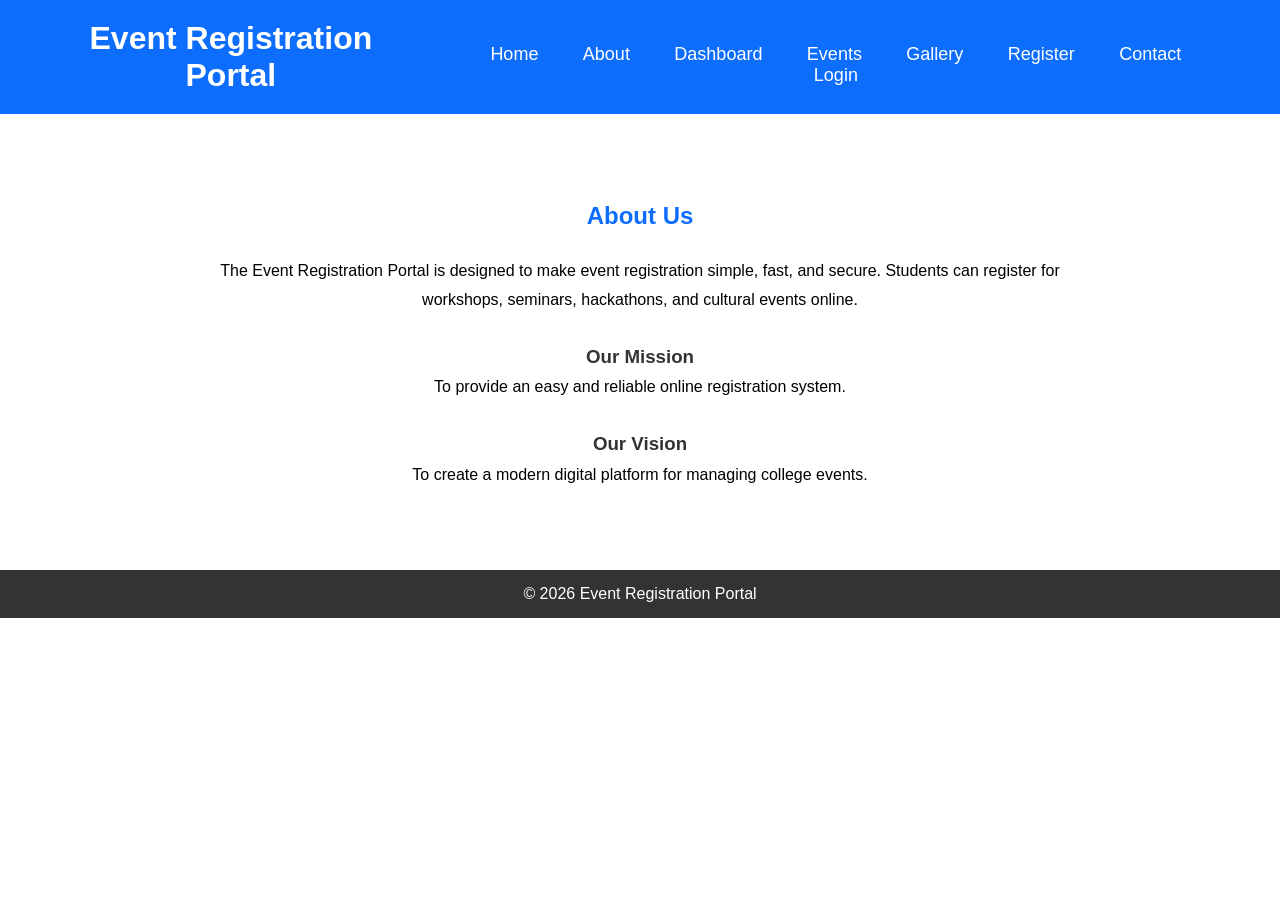
<file: about.html>
<!DOCTYPE html>
<html lang="en">
<head>
    <meta charset="UTF-8">
    <meta name="viewport" content="width=device-width, initial-scale=1.0">
    <title>About - Event Registration Portal</title>
    <link rel="stylesheet" href="style.css">
</head>
<body>
    

<header>
    <h1>Event Registration Portal</h1>

    <nav>
        <a href="index.html">Home</a>
        <a href="about.html">About</a>
        <a href="dashboard.html">Dashboard</a>
        <a href="events.html">Events</a>
        <a href="gallery.html">Gallery</a>
        <a href="register.html">Register</a>
        <a href="contact.html">Contact</a>
        <a href="login.html">Login</a>
    </nav>
</header>

<section class="about">
    <h2>About Us</h2>

    <p>
        The Event Registration Portal is designed to make event registration
        simple, fast, and secure. Students can register for workshops,
        seminars, hackathons, and cultural events online.
    </p>

    <h3>Our Mission</h3>
    <p>To provide an easy and reliable online registration system.</p>

    <h3>Our Vision</h3>
    <p>To create a modern digital platform for managing college events.</p>
</section>

<footer>
    <p>&copy; 2026 Event Registration Portal</p>
</footer>

</body>
</html>
</file>
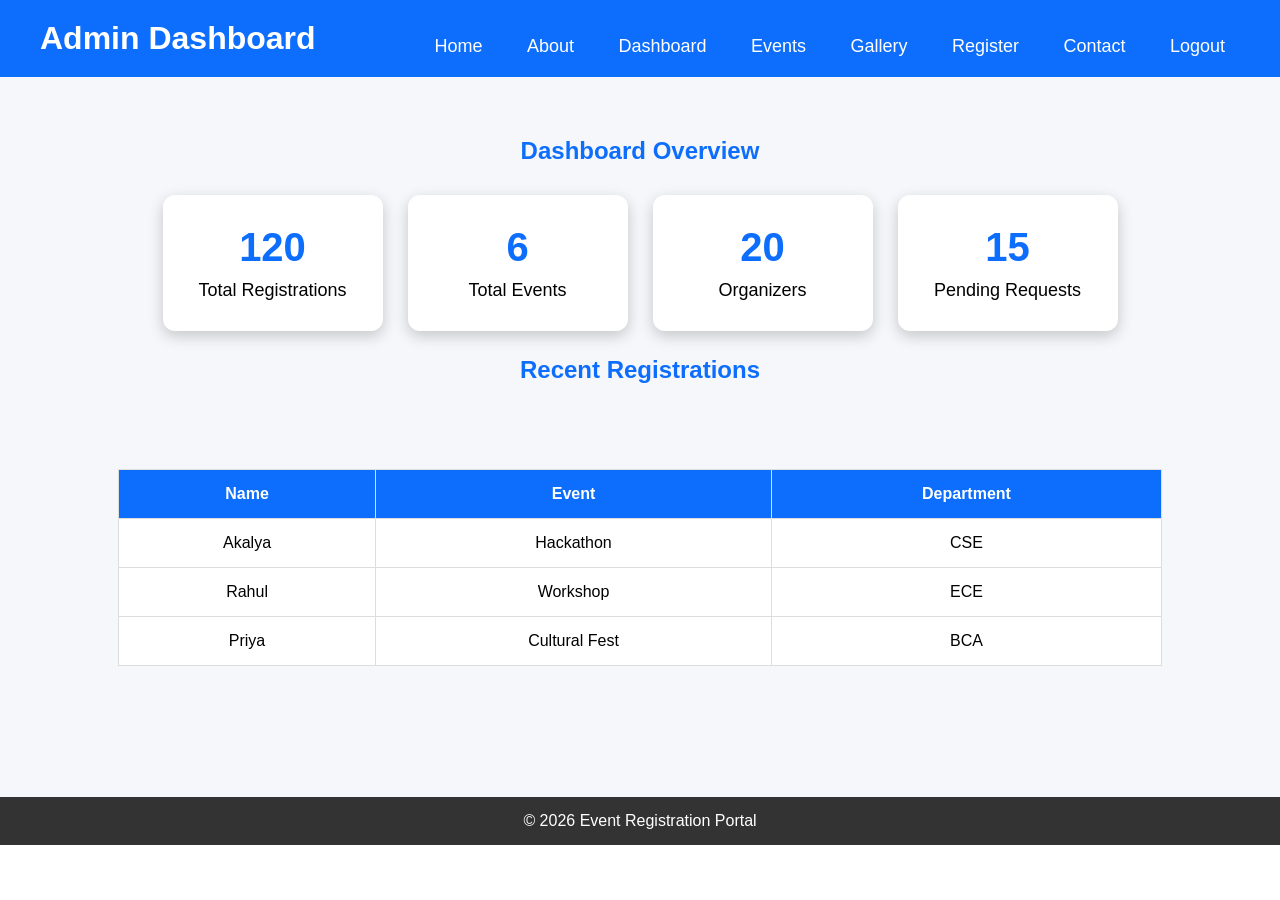
<file: dashboard.html>
<!DOCTYPE html>
<html lang="en">
<head>
    <meta charset="UTF-8">
    <meta name="viewport" content="width=device-width, initial-scale=1.0">
    <title>Admin Dashboard</title>
    <link rel="stylesheet" href="style.css">
</head>
<body>

<header>
    <h1>Admin Dashboard</h1>

  <nav>
    <a href="index.html">Home</a>
    <a href="about.html">About</a>
    <a href="dashboard.html">Dashboard</a>
    <a href="events.html">Events</a>
    <a href="gallery.html">Gallery</a>
    <a href="register.html">Register</a>
    <a href="contact.html">Contact</a>
    <a href="login.html">Logout</a>
</nav>
</header>

<section class="dashboard">

<h2>Dashboard Overview</h2>

<div class="dashboard-cards">

<div class="dashboard-card">
<h3>120</h3>
<p>Total Registrations</p>
</div>

<div class="dashboard-card">
<h3>6</h3>
<p>Total Events</p>
</div>

<div class="dashboard-card">
<h3>20</h3>
<p>Organizers</p>
</div>

<div class="dashboard-card">
<h3>15</h3>
<p>Pending Requests</p>
</div>

<h2>Recent Registrations</h2>

    <table class="dashboard-table">
        <tr>
            <th>Name</th>
            <th>Event</th>
            <th>Department</th>
        </tr>

        <tr>
            <td>Akalya</td>
            <td>Hackathon</td>
            <td>CSE</td>
        </tr>

        <tr>
            <td>Rahul</td>
            <td>Workshop</td>
            <td>ECE</td>
        </tr>

        <tr>
            <td>Priya</td>
            <td>Cultural Fest</td>
            <td>BCA</td>
        </tr>
    </table>




</section>


<footer>
<p>&copy; 2026 Event Registration Portal</p>
</footer>

</body>
</html>
</file>
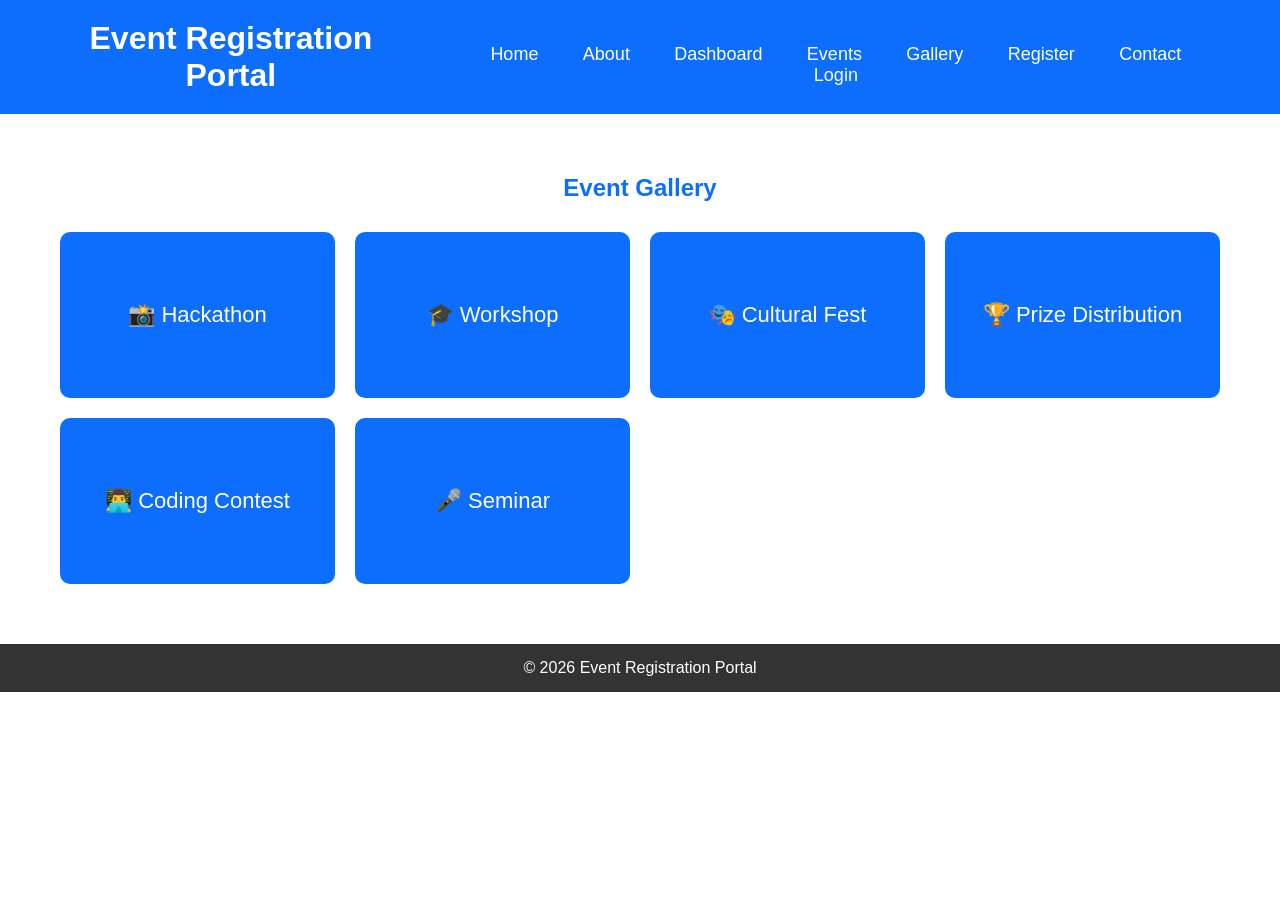
<file: gallery.html>
<!DOCTYPE html>
<html lang="en">
<head>
    <meta charset="UTF-8">
    <meta name="viewport" content="width=device-width, initial-scale=1.0">
    <title>Gallery</title>
    <link rel="stylesheet" href="style.css">
</head>
<body>

<header>
    <h1>Event Registration Portal</h1>

    <nav>
        <a href="index.html">Home</a>
        <a href="about.html">About</a>
        <a href="dashboard.html">Dashboard</a>
        <a href="events.html">Events</a>
        <a href="gallery.html">Gallery</a>
        <a href="register.html">Register</a>
        <a href="contact.html">Contact</a>
        <a href="login.html">Login</a>
    </nav>
</header>

<section class="gallery">

<h2>Event Gallery</h2>

<div class="gallery-grid">

<div class="gallery-item">📸 Hackathon</div>

<div class="gallery-item">🎓 Workshop</div>

<div class="gallery-item">🎭 Cultural Fest</div>

<div class="gallery-item">🏆 Prize Distribution</div>

<div class="gallery-item">👨‍💻 Coding Contest</div>

<div class="gallery-item">🎤 Seminar</div>

</div>

</section>

<footer>
<p>&copy; 2026 Event Registration Portal</p>
</footer>

</body>
</html>
</file>
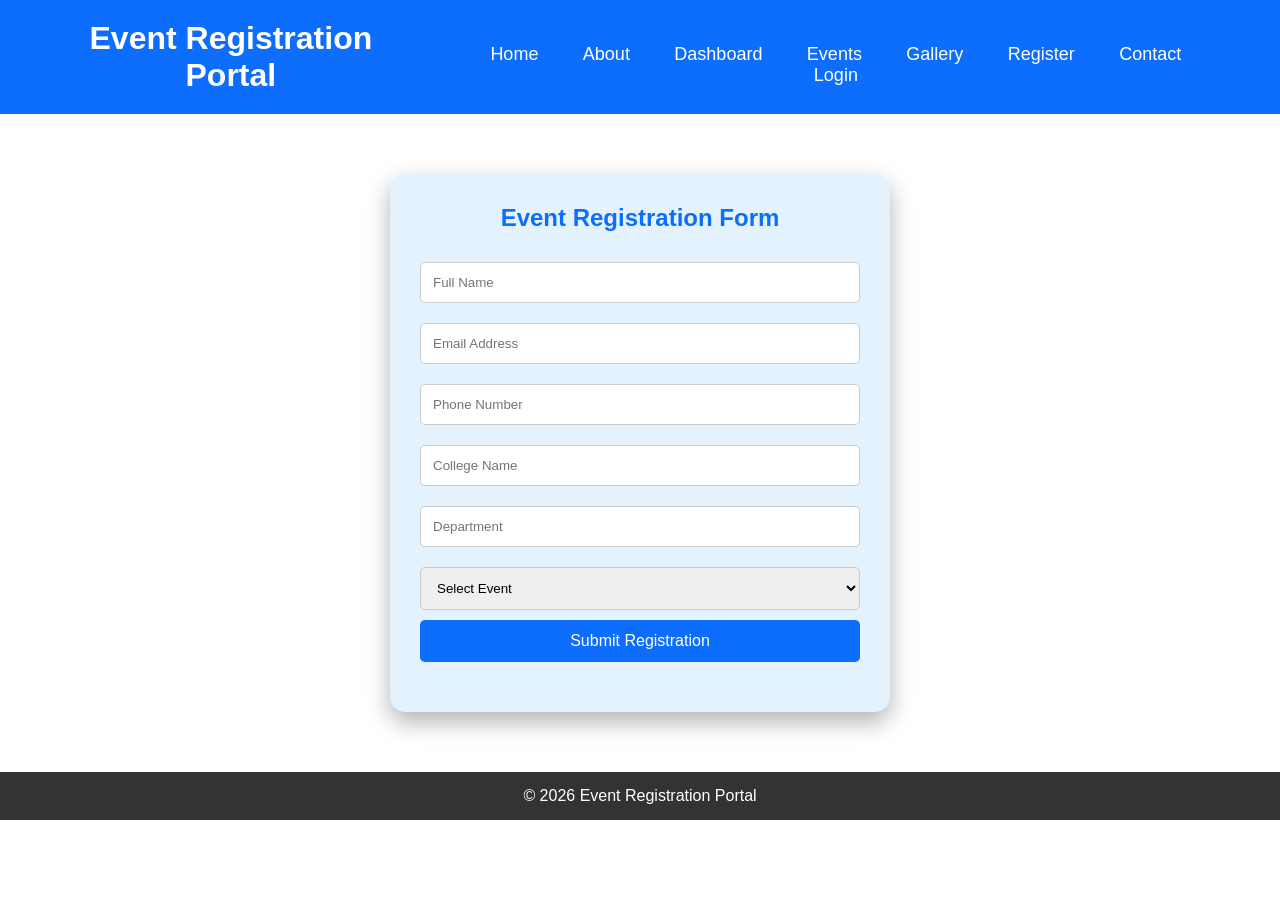
<file: register.html>
<!DOCTYPE html>
<html lang="en">
<head>
    <meta charset="UTF-8">
    <meta name="viewport" content="width=device-width, initial-scale=1.0">
    <title>Register - Event Registration Portal</title>

    <link rel="stylesheet" href="style.css">
</head>

<body>

<header>
    <h1>Event Registration Portal</h1>

    <nav>
        <a href="index.html">Home</a>
        <a href="about.html">About</a>
        <a href="dashboard.html">Dashboard</a>
        <a href="events.html">Events</a>
        <a href="gallery.html">Gallery</a>
        <a href="register.html">Register</a>
        <a href="contact.html">Contact</a>
        <a href="login.html">Login</a>
    </nav>
</header>

<section class="register-section">

    <h2>Event Registration Form</h2>

    <form id="registrationForm" action="register.php" method="POST">

        <input
            type="text"
            id="name"
            name="name"
            placeholder="Full Name"
            required
        >

        <input
            type="email"
            id="email"
            name="email"
            placeholder="Email Address"
            required
        >

        <input
            type="tel"
            id="phone"
            name="phone"
            placeholder="Phone Number"
            required
        >

        <input
            type="text"
            id="college"
            name="college"
            placeholder="College Name"
            required
        >

        <input
            type="text"
            id="department"
            name="department"
            placeholder="Department"
            required
        >

        <select id="event" name="event" required>
            <option value="">Select Event</option>
            <option value="Hackathon">Hackathon</option>
            <option value="Workshop">Workshop</option>
            <option value="Cultural Fest">Cultural Fest</option>
        </select>

        <button type="submit">Submit Registration</button>

    </form>

    <p id="successMessage"></p>

</section>

<footer>
    <p>&copy; 2026 Event Registration Portal</p>
</footer>

<script src="script.js"></script>

</body>
</html>
</file>
<file: style.css>
*{
    margin:0;
    padding:0;
    box-sizing:border-box;
}

body{
    font-family:Arial,sans-serif;
}

header{
    background:#0d6efd;
    color:white;
    padding:20px;
    text-align:center;
}

nav{
    margin-top:15px;
}

nav a{
    color:white;
    text-decoration:none;
    margin:15px;
    font-size:18px;
}

nav a:hover{
    color:yellow;
}

.hero{
    height:80vh;
    display:flex;
    flex-direction:column;
    justify-content:center;
    align-items:center;
    background:#f2f2f2;
}

.hero h2{
    font-size:40px;
    margin-bottom:20px;
}

.hero p{
    font-size:20px;
    margin-bottom:30px;
}

.btn{
    background:#0d6efd;
    color:white;
    padding:12px 25px;
    text-decoration:none;
    border-radius:5px;
}

.btn:hover{
    background:#084298;
}

footer{
    background:#333;
    color:white;
    text-align:center;
    padding:15px;
}
.events,
.why{
    padding:60px 20px;
    text-align:center;
}

.event-container,
.features{
    display:flex;
    justify-content:center;
    gap:20px;
    flex-wrap:wrap;
    margin-top:30px;
}

.card,
.feature{
    background:white;
    width:250px;
    padding:20px;
    border-radius:10px;
    box-shadow:0 0 10px rgba(0,0,0,0.2);
}

.card:hover,
.feature:hover{
    transform:scale(1.05);
    transition:0.3s;
}
.about{
    max-width:900px;
    margin:60px auto;
    padding:20px;
    line-height:1.8;
    text-align:center;
}

.about h2{
    color:#0d6efd;
    margin-bottom:20px;
}

.about h3{
    margin-top:25px;
    color:#333;
}

.events-page{
    padding:60px 20px;
    text-align:center;
}

.events-page h2{
    color:#0d6efd;
    margin-bottom:40px;
}

.card{
    background:white;
    width:300px;
    padding:25px;
    border-radius:10px;
    box-shadow:0 0 15px rgba(0,0,0,0.2);
}

.card h3{
    color:#0d6efd;
    margin-bottom:15px;
}

.card p{
    margin:10px 0;
}

.card .btn{
    display:inline-block;
    margin-top:15px;
}
.register-section{
    max-width:500px;
    margin:50px auto;
    padding:30px;
    background:white;
    border-radius:10px;
    box-shadow:0 0 15px rgba(0,0,0,0.2);
}

.register-section h2{
    text-align:center;
    color:#0d6efd;
    margin-bottom:20px;
}

.register-section input,
.register-section select{
    width:100%;
    padding:12px;
    margin:10px 0;
    border:1px solid #ccc;
    border-radius:5px;
}

.register-section button{
    width:100%;
    padding:12px;
    background:#0d6efd;
    color:white;
    border:none;
    border-radius:5px;
    cursor:pointer;
    font-size:16px;
}

.register-section button:hover{
    background:#084298;
}

#successMessage{
    text-align:center;
    color:green;
    margin-top:20px;
    font-weight:bold;
}
.contact{
    max-width:700px;
    margin:50px auto;
    padding:30px;
    background:white;
    border-radius:10px;
    box-shadow:0 0 15px rgba(0,0,0,0.2);
}

.contact h2{
    text-align:center;
    color:#0d6efd;
    margin-bottom:20px;
}

.contact-info{
    margin-bottom:30px;
    line-height:2;
}

.contact input,
.contact textarea{
    width:100%;
    padding:12px;
    margin:10px 0;
    border:1px solid #ccc;
    border-radius:5px;
}

.contact button{
    width:100%;
    padding:12px;
    background:#0d6efd;
    color:white;
    border:none;
    border-radius:5px;
    cursor:pointer;
    font-size:16px;
}

.contact button:hover{
    background:#084298;
}

#contactMessage{
    text-align:center;
    color:green;
    margin-top:20px;
    font-weight:bold;
}

.login-section{
    max-width:400px;
    margin:60px auto;
    padding:30px;
    background:white;
    border-radius:10px;
    box-shadow:0 0 15px rgba(0,0,0,0.2);
}

.login-section h2{
    text-align:center;
    color:#0d6efd;
    margin-bottom:20px;
}

.login-section input{
    width:100%;
    padding:12px;
    margin:10px 0;
    border:1px solid #ccc;
    border-radius:5px;
}

.login-section button{
    width:100%;
    padding:12px;
    background:#0d6efd;
    color:white;
    border:none;
    border-radius:5px;
    cursor:pointer;
    font-size:16px;
}

.login-section button:hover{
    background:#084298;
}

#loginMessage{
    text-align:center;
    margin-top:20px;
    font-weight:bold;
}
.dashboard{
    text-align:center;
    padding:50px;
}

.dashboard-cards{
    display:flex;
    justify-content:center;
    gap:20px;
    flex-wrap:wrap;
    margin-top:30px;
}

.dash-card{
    width:220px;
    background:white;
    padding:30px;
    border-radius:10px;
    box-shadow:0 0 15px rgba(0,0,0,0.2);
}

.dash-card h3{
    color:#0d6efd;
}

.dash-card p{
    font-size:32px;
    font-weight:bold;
    margin-top:10px;
}
header{
    background:#0d6efd;
    color:white;
    padding:20px 40px;
    display:flex;
    justify-content:space-between;
    align-items:center;
    position:sticky;
    top:0;
    z-index:1000;
}

header h1{
    font-size:32px;
}

nav a{
    color:white;
    text-decoration:none;
    margin-left:25px;
    font-size:18px;
    transition:0.3s;
}

nav a:hover{
    color:#ffd700;
}
.hero{
    height:90vh;
    background:
        linear-gradient(rgba(0,0,0,.55), rgba(0,0,0,.55)),
        url("../image/banner1.jpg");

    background-size:cover;
    background-position:center;

    display:flex;
    flex-direction:column;
    justify-content:center;
    align-items:center;

    color:white;
    text-align:center;
}

.hero h2{
    font-size:60px;
}

.hero p{
    font-size:24px;
}
.card img{
    width:100%;
    height:180px;
    object-fit:cover;
    border-radius:8px;
}
.card{
    transition:0.4s;
}

.card:hover{
    transform:translateY(-10px);
}

.btn{
    transition:0.3s;
}

.btn:hover{
    transform:scale(1.05);
}

.stats{
    display:flex;
    justify-content:center;
    gap:50px;
    padding:60px;
    background:white;
}

.stat{
    text-align:center;
}

.stat h2{
    color:#0d6efd;
    font-size:42px;
}
.login-page{
    background: linear-gradient(rgba(0,0,0,0.5), rgba(0,0,0,0.5)),
                url("../image/log.jpg");
    background-size: cover;
    background-position: center;
    background-repeat: no-repeat;
    min-height: 100vh;

    display: flex;
    flex-direction: column;
}

.login-section{
    width:400px;
    margin:auto;
    padding:30px;
    background:rgba(255,255,255,0.95);
    border-radius:15px;
    box-shadow:0 10px 25px rgba(0,0,0,.3);
}


footer{
    background:#333;
    color:white;
    text-align:center;
    padding:15px;
    margin-top:auto;
}
.register-section{
    max-width:500px;
    margin:60px auto;
    padding:30px;
    background-color:#e3f2fd; /* Light Blue */
    border-radius:15px;
    box-shadow:0 10px 25px rgba(0,0,0,0.3);
}
.contact{
    max-width:700px;
    margin:60px auto;
    padding:30px;
    background-color:#f1f8e9; /* Light Green */
    border-radius:15px;
    box-shadow:0 10px 25px rgba(0,0,0,0.3);
}
.gallery{
    padding:60px;
    text-align:center;
}

.gallery h2{
    color:#0d6efd;
    margin-bottom:30px;
}

.gallery-grid{
    display:grid;
    grid-template-columns:repeat(auto-fit,minmax(220px,1fr));
    gap:20px;
}

.gallery-item{
    background:#0d6efd;
    color:white;
    padding:70px 20px;
    border-radius:10px;
    font-size:22px;
    transition:.3s;
}

.gallery-item:hover{
    transform:scale(1.05);
    background:#084298;
}
.testimonials{
    padding:60px 20px;
    text-align:center;
    background:#f8f9fa;
}

.testimonials h2{
    color:#0d6efd;
    margin-bottom:30px;
}

.testimonial-container{
    display:flex;
    justify-content:center;
    gap:20px;
    flex-wrap:wrap;
}

.testimonial-card{
    width:300px;
    background:white;
    padding:20px;
    border-radius:10px;
    box-shadow:0 5px 15px rgba(0,0,0,0.2);
}

.testimonial-card h4{
    color:#0d6efd;
    margin-top:15px;
}
.faq{
    padding:60px 20px;
}

.faq h2{
    text-align:center;
    color:#0d6efd;
    margin-bottom:30px;
}

.faq-item{
    max-width:800px;
    margin:20px auto;
    padding:20px;
    background:white;
    border-left:5px solid #0d6efd;
    box-shadow:0 5px 10px rgba(0,0,0,.1);
}
.dashboard{
    padding:60px;
    text-align:center;
    background:#f5f7fa;
    min-height:80vh;
}

.dashboard h2{
    color:#0d6efd;
    margin-bottom:30px;
}

.dashboard-cards{
    display:flex;
    justify-content:center;
    gap:25px;
    flex-wrap:wrap;
}

.dashboard-card{
    width:220px;
    padding:30px;
    background:white;
    border-radius:12px;
    box-shadow:0 5px 15px rgba(0,0,0,0.2);
    transition:0.3s;
}

.dashboard-card:hover{
    transform:translateY(-8px);
}

.dashboard-card h3{
    font-size:40px;
    color:#0d6efd;
}

.dashboard-card p{
    margin-top:10px;
    font-size:18px;
}
.featured-events{
    padding:60px 20px;
    text-align:center;
    background:#f8f9fa;
}

.featured-events h2{
    color:#0d6efd;
    margin-bottom:30px;
}

.event-container{
    display:flex;
    justify-content:center;
    gap:20px;
    flex-wrap:wrap;
}

.card{
    width:280px;
    background:white;
    padding:20px;
    border-radius:10px;
    box-shadow:0 5px 15px rgba(0,0,0,0.2);
    transition:0.3s;
}

.card:hover{
    transform:translateY(-10px);
}

.dashboard-table{
    width:90%;
    margin:30px auto;
    border-collapse:collapse;
    background:white;
}

.dashboard-table th,
.dashboard-table td{
    border:1px solid #ddd;
    padding:15px;
}

.dashboard-table th{
    background:#0d6efd;
    color:white;
}
</file>
